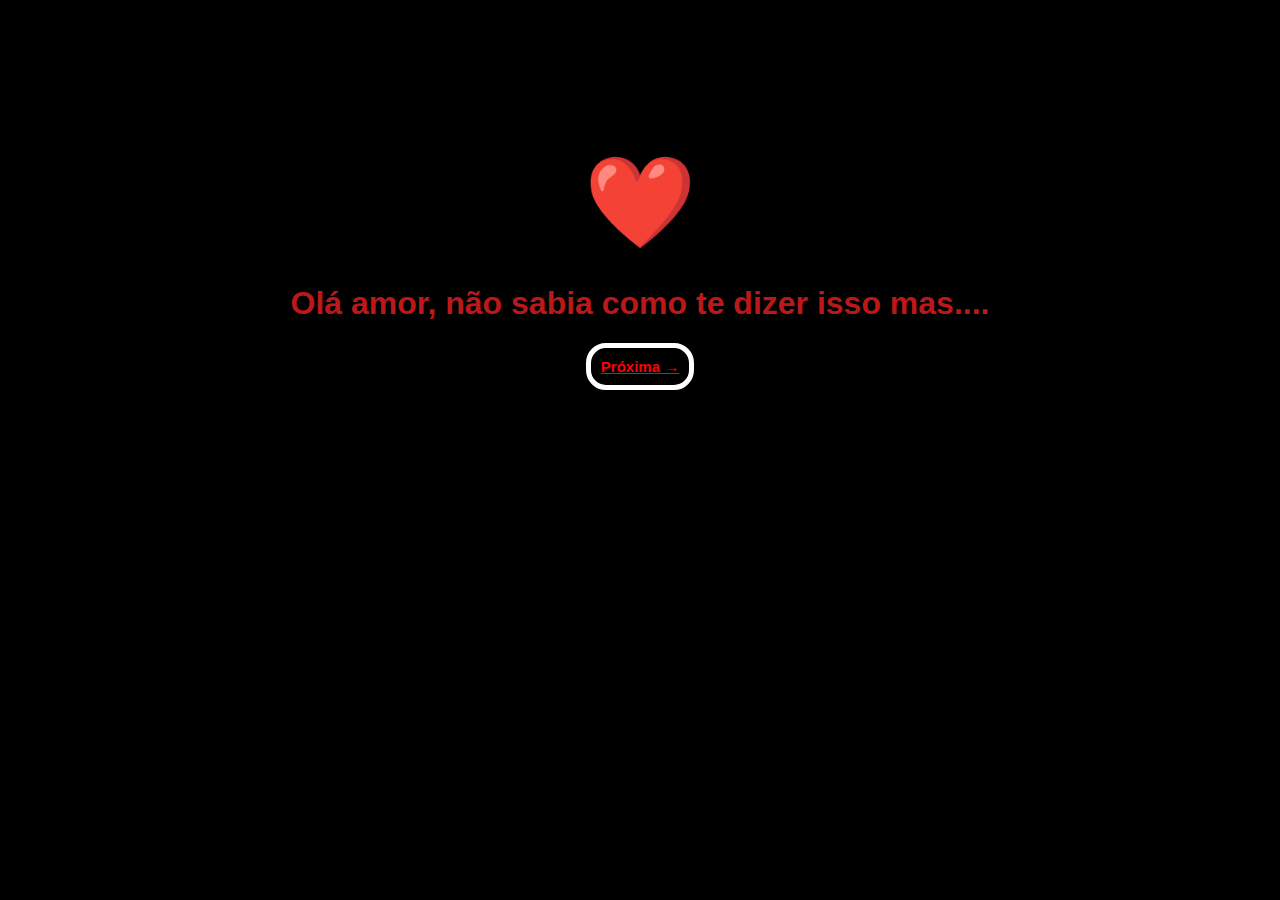
<file: index.html>
<!DOCTYPE html>
<html lang="pt-br">
<head>
    <meta charset="UTF-8">
    <meta name="viewport" content="width=device-width, initial-scale=1.0">
    <title>Love</title>
    <link rel="stylesheet" href="styles.css">
</head>
<body id="page-1">
    <div class="coracao">❤️</div>
    <h1>Olá amor, não sabia como te dizer isso mas....</h1>
    <nav><a href="sorte.html" class="next">Próxima &rarr;</a>
</nav>
</body>
</html>
</file>
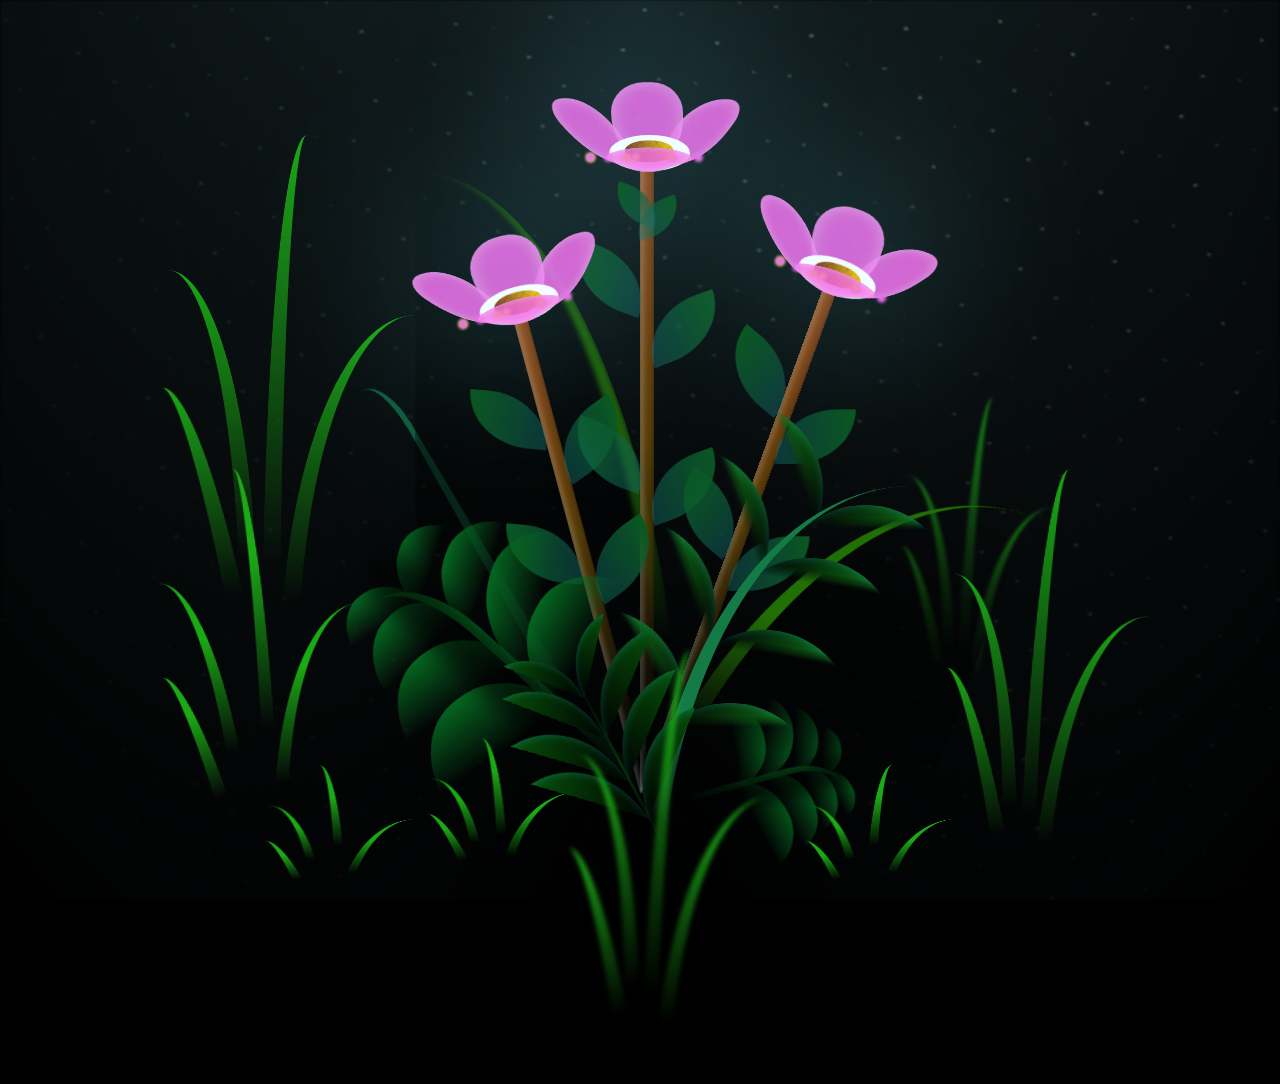
<file: flor.html>
<!DOCTYPE html>
<html lang="pt-br">
<head>
    <meta charset="UTF-8">
    <meta http-equiv="X-UA-Compatible" content="IE=edge">
    <meta name="viewport" content="width=device-width, initial-scale=1.0">
    <link rel="stylesheet" href="styles2.css">
    <link rel="icon" href="img/flowers.png" type="image/x-icon">
    <title>Flowers</title>
</head>
<body class="container">
    <div class="night"></div>
    <div class="flowers">
      <div class="flower flower--1">
        <div class="flower__leafs flower__leafs--1">
          <div class="flower__leaf flower__leaf--1"></div>
          <div class="flower__leaf flower__leaf--2"></div>
          <div class="flower__leaf flower__leaf--3"></div>
          <div class="flower__leaf flower__leaf--4"></div>
          <div class="flower__white-circle"></div>
  
          <div class="flower__light flower__light--1"></div>
          <div class="flower__light flower__light--2"></div>
          <div class="flower__light flower__light--3"></div>
          <div class="flower__light flower__light--4"></div>
          <div class="flower__light flower__light--5"></div>
          <div class="flower__light flower__light--6"></div>
          <div class="flower__light flower__light--7"></div>
          <div class="flower__light flower__light--8"></div>
  
        </div>
        <div class="flower__line">
          <div class="flower__line__leaf flower__line__leaf--1"></div>
          <div class="flower__line__leaf flower__line__leaf--2"></div>
          <div class="flower__line__leaf flower__line__leaf--3"></div>
          <div class="flower__line__leaf flower__line__leaf--4"></div>
          <div class="flower__line__leaf flower__line__leaf--5"></div>
          <div class="flower__line__leaf flower__line__leaf--6"></div>
        </div>
      </div>
  
      <div class="flower flower--2">
        <div class="flower__leafs flower__leafs--2">
          <div class="flower__leaf flower__leaf--1"></div>
          <div class="flower__leaf flower__leaf--2"></div>
          <div class="flower__leaf flower__leaf--3"></div>
          <div class="flower__leaf flower__leaf--4"></div>
          <div class="flower__white-circle"></div>
  
          <div class="flower__light flower__light--1"></div>
          <div class="flower__light flower__light--2"></div>
          <div class="flower__light flower__light--3"></div>
          <div class="flower__light flower__light--4"></div>
          <div class="flower__light flower__light--5"></div>
          <div class="flower__light flower__light--6"></div>
          <div class="flower__light flower__light--7"></div>
          <div class="flower__light flower__light--8"></div>
  
        </div>
        <div class="flower__line">
          <div class="flower__line__leaf flower__line__leaf--1"></div>
          <div class="flower__line__leaf flower__line__leaf--2"></div>
          <div class="flower__line__leaf flower__line__leaf--3"></div>
          <div class="flower__line__leaf flower__line__leaf--4"></div>
        </div>
      </div>
  
      <div class="flower flower--3">
        <div class="flower__leafs flower__leafs--3">
          <div class="flower__leaf flower__leaf--1"></div>
          <div class="flower__leaf flower__leaf--2"></div>
          <div class="flower__leaf flower__leaf--3"></div>
          <div class="flower__leaf flower__leaf--4"></div>
          <div class="flower__white-circle"></div>
  
          <div class="flower__light flower__light--1"></div>
          <div class="flower__light flower__light--2"></div>
          <div class="flower__light flower__light--3"></div>
          <div class="flower__light flower__light--4"></div>
          <div class="flower__light flower__light--5"></div>
          <div class="flower__light flower__light--6"></div>
          <div class="flower__light flower__light--7"></div>
          <div class="flower__light flower__light--8"></div>
  
        </div>
        <div class="flower__line">
          <div class="flower__line__leaf flower__line__leaf--1"></div>
          <div class="flower__line__leaf flower__line__leaf--2"></div>
          <div class="flower__line__leaf flower__line__leaf--3"></div>
          <div class="flower__line__leaf flower__line__leaf--4"></div>
        </div>
      </div>
  
      <div class="grow-ans" style="--d:1.2s">
        <div class="flower__g-long">
          <div class="flower__g-long__top"></div>
          <div class="flower__g-long__bottom"></div>
        </div>
      </div>
  
      <div class="growing-grass">
        <div class="flower__grass flower__grass--1">
          <div class="flower__grass--top"></div>
          <div class="flower__grass--bottom"></div>
          <div class="flower__grass__leaf flower__grass__leaf--1"></div>
          <div class="flower__grass__leaf flower__grass__leaf--2"></div>
          <div class="flower__grass__leaf flower__grass__leaf--3"></div>
          <div class="flower__grass__leaf flower__grass__leaf--4"></div>
          <div class="flower__grass__leaf flower__grass__leaf--5"></div>
          <div class="flower__grass__leaf flower__grass__leaf--6"></div>
          <div class="flower__grass__leaf flower__grass__leaf--7"></div>
          <div class="flower__grass__leaf flower__grass__leaf--8"></div>
          <div class="flower__grass__overlay"></div>
        </div>
      </div>
  
      <div class="growing-grass">
        <div class="flower__grass flower__grass--2">
          <div class="flower__grass--top"></div>
          <div class="flower__grass--bottom"></div>
          <div class="flower__grass__leaf flower__grass__leaf--1"></div>
          <div class="flower__grass__leaf flower__grass__leaf--2"></div>
          <div class="flower__grass__leaf flower__grass__leaf--3"></div>
          <div class="flower__grass__leaf flower__grass__leaf--4"></div>
          <div class="flower__grass__leaf flower__grass__leaf--5"></div>
          <div class="flower__grass__leaf flower__grass__leaf--6"></div>
          <div class="flower__grass__leaf flower__grass__leaf--7"></div>
          <div class="flower__grass__leaf flower__grass__leaf--8"></div>
          <div class="flower__grass__overlay"></div>
        </div>
      </div>
  
      <div class="grow-ans" style="--d:2.4s">
        <div class="flower__g-right flower__g-right--1">
          <div class="leaf"></div>
        </div>
      </div>
  
      <div class="grow-ans" style="--d:2.8s">
        <div class="flower__g-right flower__g-right--2">
          <div class="leaf"></div>
        </div>
      </div>
  
      <div class="grow-ans" style="--d:2.8s">
        <div class="flower__g-front">
          <div class="flower__g-front__leaf-wrapper flower__g-front__leaf-wrapper--1">
            <div class="flower__g-front__leaf"></div>
          </div>
          <div class="flower__g-front__leaf-wrapper flower__g-front__leaf-wrapper--2">
            <div class="flower__g-front__leaf"></div>
          </div>
          <div class="flower__g-front__leaf-wrapper flower__g-front__leaf-wrapper--3">
            <div class="flower__g-front__leaf"></div>
          </div>
          <div class="flower__g-front__leaf-wrapper flower__g-front__leaf-wrapper--4">
            <div class="flower__g-front__leaf"></div>
          </div>
          <div class="flower__g-front__leaf-wrapper flower__g-front__leaf-wrapper--5">
            <div class="flower__g-front__leaf"></div>
          </div>
          <div class="flower__g-front__leaf-wrapper flower__g-front__leaf-wrapper--6">
            <div class="flower__g-front__leaf"></div>
          </div>
          <div class="flower__g-front__leaf-wrapper flower__g-front__leaf-wrapper--7">
            <div class="flower__g-front__leaf"></div>
          </div>
          <div class="flower__g-front__leaf-wrapper flower__g-front__leaf-wrapper--8">
            <div class="flower__g-front__leaf"></div>
          </div>
          <div class="flower__g-front__line"></div>
        </div>
      </div>
  
      <div class="grow-ans" style="--d:3.2s">
        <div class="flower__g-fr">
          <div class="leaf"></div>
          <div class="flower__g-fr__leaf flower__g-fr__leaf--1"></div>
          <div class="flower__g-fr__leaf flower__g-fr__leaf--2"></div>
          <div class="flower__g-fr__leaf flower__g-fr__leaf--3"></div>
          <div class="flower__g-fr__leaf flower__g-fr__leaf--4"></div>
          <div class="flower__g-fr__leaf flower__g-fr__leaf--5"></div>
          <div class="flower__g-fr__leaf flower__g-fr__leaf--6"></div>
          <div class="flower__g-fr__leaf flower__g-fr__leaf--7"></div>
          <div class="flower__g-fr__leaf flower__g-fr__leaf--8"></div>
        </div>
      </div>
  
      <div class="long-g long-g--0">
        <div class="grow-ans" style="--d:3s">
          <div class="leaf leaf--0"></div>
        </div>
        <div class="grow-ans" style="--d:2.2s">
          <div class="leaf leaf--1"></div>
        </div>
        <div class="grow-ans" style="--d:3.4s">
          <div class="leaf leaf--2"></div>
        </div>
        <div class="grow-ans" style="--d:3.6s">
          <div class="leaf leaf--3"></div>
        </div>
      </div>
  
      <div class="long-g long-g--1">
        <div class="grow-ans" style="--d:3.6s">
          <div class="leaf leaf--0"></div>
        </div>
        <div class="grow-ans" style="--d:3.8s">
          <div class="leaf leaf--1"></div>
        </div>
        <div class="grow-ans" style="--d:4s">
          <div class="leaf leaf--2"></div>
        </div>
        <div class="grow-ans" style="--d:4.2s">
          <div class="leaf leaf--3"></div>
        </div>
      </div>
  
      <div class="long-g long-g--2">
        <div class="grow-ans" style="--d:4s">
          <div class="leaf leaf--0"></div>
        </div>
        <div class="grow-ans" style="--d:4.2s">
          <div class="leaf leaf--1"></div>
        </div>
        <div class="grow-ans" style="--d:4.4s">
          <div class="leaf leaf--2"></div>
        </div>
        <div class="grow-ans" style="--d:4.6s">
          <div class="leaf leaf--3"></div>
        </div>
      </div>
  
      <div class="long-g long-g--3">
        <div class="grow-ans" style="--d:4s">
          <div class="leaf leaf--0"></div>
        </div>
        <div class="grow-ans" style="--d:4.2s">
          <div class="leaf leaf--1"></div>
        </div>
        <div class="grow-ans" style="--d:3s">
          <div class="leaf leaf--2"></div>
        </div>
        <div class="grow-ans" style="--d:3.6s">
          <div class="leaf leaf--3"></div>
        </div>
      </div>
  
      <div class="long-g long-g--4">
        <div class="grow-ans" style="--d:4s">
          <div class="leaf leaf--0"></div>
        </div>
        <div class="grow-ans" style="--d:4.2s">
          <div class="leaf leaf--1"></div>
        </div>
        <div class="grow-ans" style="--d:3s">
          <div class="leaf leaf--2"></div>
        </div>
        <div class="grow-ans" style="--d:3.6s">
          <div class="leaf leaf--3"></div>
        </div>
      </div>
  
      <div class="long-g long-g--5">
        <div class="grow-ans" style="--d:4s">
          <div class="leaf leaf--0"></div>
        </div>
        <div class="grow-ans" style="--d:4.2s">
          <div class="leaf leaf--1"></div>
        </div>
        <div class="grow-ans" style="--d:3s">
          <div class="leaf leaf--2"></div>
        </div>
        <div class="grow-ans" style="--d:3.6s">
          <div class="leaf leaf--3"></div>
        </div>
      </div>
  
      <div class="long-g long-g--6">
        <div class="grow-ans" style="--d:4.2s">
          <div class="leaf leaf--0"></div>
        </div>
        <div class="grow-ans" style="--d:4.4s">
          <div class="leaf leaf--1"></div>
        </div>
        <div class="grow-ans" style="--d:4.6s">
          <div class="leaf leaf--2"></div>
        </div>
        <div class="grow-ans" style="--d:4.8s">
          <div class="leaf leaf--3"></div>
        </div>
      </div>
  
      <div class="long-g long-g--7">
        <div class="grow-ans" style="--d:3s">
          <div class="leaf leaf--0"></div>
        </div>
        <div class="grow-ans" style="--d:3.2s">
          <div class="leaf leaf--1"></div>
        </div>
        <div class="grow-ans" style="--d:3.5s">
          <div class="leaf leaf--2"></div>
        </div>
        <div class="grow-ans" style="--d:3.6s">
          <div class="leaf leaf--3"></div>
        </div>
      </div>
    </div>
    
    <script src="script2.js"></script>
  </body>
</html>
</file>
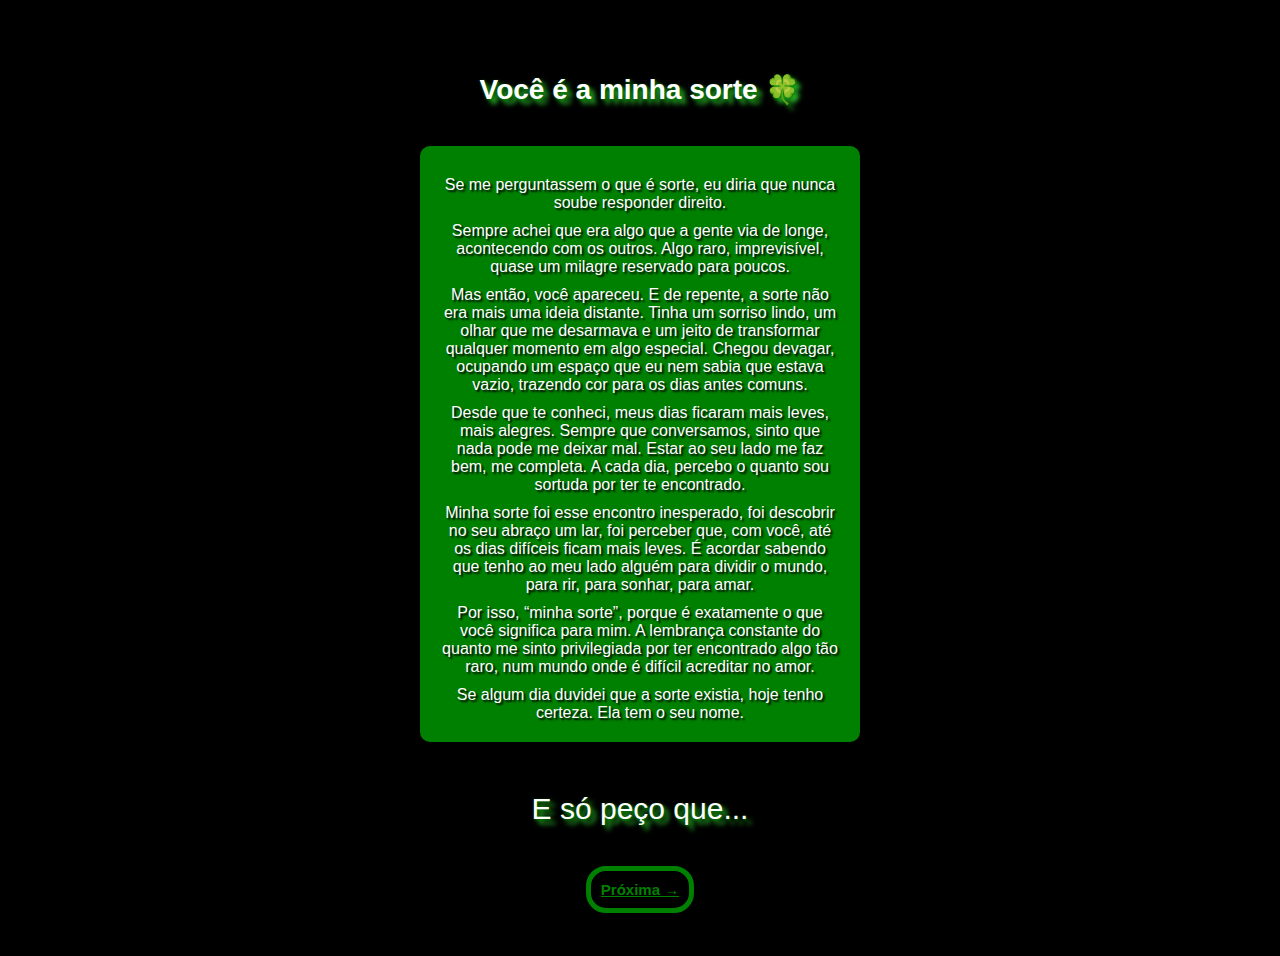
<file: sorte.html>
<!DOCTYPE html>
<html lang="pt-br">
<head>
    <meta charset="UTF-8">
    <meta name="viewport" content="width=device-width, initial-scale=1.0">
    <title>Lucky</title>
    <link rel="stylesheet" href="styles.css">
</head>
<body id="page-2">
    <h1>Você é a minha sorte 🍀</h1>
    <div class="scrollable-box1">
    <p1>Se me perguntassem o que é sorte, eu diria que nunca soube responder direito.</p1> <p1>Sempre achei que era algo que a gente via de longe, acontecendo com os outros. Algo raro, imprevisível, quase um milagre reservado para poucos.</p1> <p1>Mas então, você apareceu.

    E de repente, a sorte não era mais uma ideia distante. Tinha um sorriso lindo, um olhar que me desarmava e um jeito de transformar qualquer momento em algo especial. Chegou devagar, ocupando um espaço que eu nem sabia que estava vazio, trazendo cor para os dias antes comuns.</p1>
    
    <p1>Desde que te conheci, meus dias ficaram mais leves, mais alegres. Sempre que conversamos, sinto que nada pode me deixar mal. Estar ao seu lado me faz bem, me completa. A cada dia, percebo o quanto sou sortuda por ter te encontrado.</p1>
    
    <p1>Minha sorte foi esse encontro inesperado, foi descobrir no seu abraço um lar, foi perceber que, com você, até os dias difíceis ficam mais leves. É acordar sabendo que tenho ao meu lado alguém para dividir o mundo, para rir, para sonhar, para amar.</p1>
    
    <p1>Por isso, “minha sorte”, porque é exatamente o que você significa para mim. A lembrança constante do quanto me sinto privilegiada por ter encontrado algo tão raro, num mundo onde é difícil acreditar no amor.</p1>
    
    <p1>Se algum dia duvidei que a sorte existia, hoje tenho certeza. Ela tem o seu nome.</p1>
</div>
<p>E só peço que...</p>
    <nav2><a href="poema.html" class="next">Próxima &rarr;</a>
</nav2>
</body>
</html>
</file>
<file: styles.css>
#page-1 {
    align-items: center;
    margin: 0;
    background-color: black;
    color: #bb1919;
    font-family: Arial, sans-serif;
}

#page-1 h1 {
    display: flex;
    justify-content: center;
    align-items: center;
    text-align: center;
    justify-content: center;
    align-items: center;
    margin-top: 30px;
}


.coracao {
    display:flex;
    justify-content: center;
    align-items: center;
    font-size: 90px;
    margin-top: 150px;
    animation: puloPulsar 1s ease-in-out infinite;

}
@keyframes puloPulsar {
    0% {
        transform: scale(1);
    }
    50% {
        transform: scale(0.9);
    }
    100% {
        transform: scale(1);
    }
}



nav {
    display: flex;
    justify-content: center;
    align-items: center;
    margin-top: 10px;
}

nav a {
    color: red;
    font-weight: bold;
    padding: 10px;
    border: 5px solid white;
    border-radius: 20px;
    font-size: 15px;
}
nav a:hover {
    background-color: red;
    color: white;
}

#page-2 {
  display: flex;
  flex-direction: column;
  align-items: center;
  justify-content: center;
  min-height: 100vh;
  padding: 20px;
    background-color: black;
    color: rgb(255, 255, 255);
    font-family: Arial, sans-serif;
}

#page-2 h1 {
    display: flex;
    justify-content: center;
    align-items: center;
    text-align: center;
    justify-content: center;
    align-items: center;
    margin: 40px;
    font-size: 28px;
    color: white;
    text-shadow: 1px 1px 3px green, 5px 5px 5px rgb(43, 182, 43);
}
.scrollable-box1 {
  background: green;
  max-width: 400px; 
  border-radius: 10px;
  box-shadow: 5px 5px 15px rgba(0, 0, 0, 0);
  padding: 20px;
  text-align: center;
}
::-webkit-scrollbar {
  background: black;
  width: 5px;
}
::-webkit-scrollbar-thumb {
  background: black;
  border-radius: 10px;
}

#page-2 p {
    display: flex;
    justify-content: center;
    align-items: center;
    text-align: center;
    font-size: 30px;
    justify-content: center;
    align-items: center;
    margin-top: 50px;
    color: white;
    text-shadow: 1px 1px 3px green, 5px 5px 5px rgb(43, 182, 43)
    
}
#page-2 p1 {
    display: flex;
    justify-content: center;
    align-items: center;
    text-align: center;
    justify-content: center;
    align-items: center;
    margin-top: 10px;
    color: white;
    text-shadow: 2px 2px 2px black;
}

nav2 {
    display: flex;
    justify-content: center;
    align-items: center;
    margin: 10px;
}

nav2 a {
    color: green;
    font-weight: bold;
    padding: 10px;
    border: 5px solid green;
    border-radius: 20px;
    font-size: 15px;
}
nav2 a:hover {
    background-color: green;
    color: white;
}

#page-3 {
  display: flex;
  flex-direction: column;
  align-items: center;
  justify-content: center;
  min-height: 100vh;
  padding: 20px;
  background-image: url('/imagens/bck.jpg');
  background-size:300%;
  background-position: center;
  background-repeat: no-repeat;
  background-color: #dbd6ccab;
}

/* Caixa para o poema */
.scrollable-box2 {
  background: transparent;
  max-width: 400px; 
  border-radius: 10px;
  box-shadow: 5px 5px 15px rgba(0, 0, 0, 0);
  padding: 20px;
  text-align: center;
}

/* Títulos */
#page-3 h1 {
  color: black;
  font-family: 'Dancing Script', cursive;
  font-size: 25px;
  margin-bottom: 10px;
}

#page-3 p1 {
  text-align: center;
  font-size: 15px;
  color: #0c0b0b;
}

/* Texto */
#page-3 p {
  font-family: 'Dancing Script', cursive;
  text-align: left;
  font-size: 20px;
  color: #3e2723;
  line-height: 1.6;
}

/* Botão estilizado */
.nav3 {
  display: flex;
  justify-content: center;
}

.nav3 a {
  background-color: #8b5e3b;
  color: rgb(230, 179, 122);
  font-weight: bold;
  padding: 10px 20px;
  border-radius: 20px;
  font-size: 15px;
  text-decoration: none;
}

.nav3 a:hover {
  background-color: #1a1817;
}

/* Responsividade */
@media (max-width: 600px) {
  .scrollable-box2 {
      width: 90%;
      padding: 30px;
  }

  #page-3 p {
      font-size: 18px;
  }
}



#page-4 {
  background-color: black;
  color: white;
  font-family: Arial, sans-serif;
  display: flex;
  justify-content: center;
  align-items: center;
  height: 100vh;
  flex-direction: column;
  text-align: center;
  padding: 20px;
}

#page-4::-webkit-scrollbar-thumb {
  background: black;
}

#page-4 p {
  display: flex;
  text-align: center;
}

#page-4 h1 {
  display: flex;
  text-align: center;
  justify-content: center;
  align-items: center;
  margin-top: 50px;
}

#message-container {
    display: block;
    background-color: black;
    padding: 20px;
    border-radius: 15px;
    text-align: center;
    max-width: 90%;
    min-height: 80vh; /* Garante que o contêiner tenha altura suficiente */
   /* Permite rolagem caso o conteúdo seja maior que o espaço disponível */
  }
  
  #couple-photo {
    display: block; /* Alterado para block para um comportamento mais previsível */
    justify-content: center;
    align-items: center;
    width: 20%;
    max-height: 30vh; /* Ajuste para dispositivos móveis */
    margin-top: 5px; /* Ajuste para dispositivos móveis */
    border-radius: 20px;
    margin: 0 auto; /* Centralizando horizontalmente */
    }
  
  @media (max-width: 768px) {
    #couple-photo {
    width: 50%;
      max-height: 30vh; /* Ajuste para dispositivos móveis */
      margin-top: 5px; /* Ajuste para dispositivos móveis */
    }
  }
  
  #time-together {
    color: rgb(241, 103, 241);
    font-size: 22px;
    font-weight: bold;
    font-family: Arial, sans-serif;
  }
  
  
  #message-text {
    color: rgb(241, 103, 241);
    font-size: 18px;
    font-family: Arial, sans-serif;
  }
  
  .custom-player {
    margin: 0 auto;
    margin-left: auto;
    margin-right: auto;
    display: flex;
    margin-bottom: 20px;
    justify-content: center;
    align-items: center;
    background: rgb(116,41,11);
    padding: 15px;
    border-radius: 10px;
    box-shadow: 0 4px 6px rgba(0, 0, 0, 0.1);
    width: 300px;
    position: relative;
  }
  
.music-cover {
    width: 70px;
    height: 70px;
    border-radius: 10px;
    object-fit: cover;
    margin-right: 10px;
    transition: transform 0.3s ease-in-out;
}

.music-cover:hover,
.music-cover:active {
    transform: scale(1.1);
}
  .music-info {
    display: flex;
    flex-direction: column;
    justify-content: center;
    flex: 1;
  }
  
  .music-info h3 {
    color: white;
    font-size: 14px;
    margin: 0;
    font-weight: bold;
    text-align: left;
  }
  
  .music-info p {
    font-size: 12px;
    margin: 2px 0 0;
    color: white;
    white-space: nowrap ;
  }
  
  .controls {
    display: flex;
    align-items: center;
    margin-top: 5px;
  }
  
#play-pause {
    display: flex;
    align-items: center;
    justify-content: center;
    padding: 8px;
    background: white;
    border: none;
    border-radius: 100%;
    font-size: 16px;
    cursor: pointer;
    color: rgb(116,41,11);
    margin-right: 15px;
    transition: transform 0.3s ease-in-out;
}

#play-pause:hover,
#play-pause:active {
    transform: scale(1.1);
}
  
  .progress-container {
    display: flex;
    align-items: center;
    width: 100%;
    margin-top: 5px;
  }
  
  #progress-bar {
    margin-left: -50px;
    width: 110%;
    appearance: none;
    height: 4px;
    background: white;
    border-radius: 5px;
    outline: none;
    cursor: pointer;
    margin-top: -20px;
  }
  
  #progress-bar::-webkit-slider-thumb {
    appearance: none;
    width: 8px;
    height: 8px;
    background: #826eda;
    border-radius: 50%;
    cursor: pointer;
    
  }
  
  .spotify-link {
    position: absolute;
    top: 5px;
    right: 10px;
    font-size: 18px;
    color: white;
    text-decoration: none;
  }

 .btt{
  position: absolute;
  top: 10px;
  left: 10px;
  z-index: 1000;
  padding: 10px;
  border-radius: 20px;
  transition: transform 0.3s ease-in-out;
}

.btt:hover,
.btt:active {
  transform: scale(1.1);
 }
 .btts{
  position: absolute;
  font-weight: bold;
  top: 10px;
  right: 10px;
  padding: 10px;
  border-radius: 50%;
  transition: transform 0.3s ease-in-out;
}

.btts:hover,
.btts:active {
  transform: scale(1.1);
  z-index: 1000;
  padding: 10px;
  border-radius: 50%;
  }
 
  .separator {
    width: 100%; /* Define a largura da linha separadora */
    height: 5px;
    background-color: rgb(230, 42, 145); /* Cor da linha */
    opacity: 0.5; /* Torna a linha mais sutil */
    margin: 15px 0; /* Espaçamento acima e abaixo */
}
</file>
<file: styles2.css>
*,
*::after,
*::before {
  padding: 0;
  margin: 0;
  box-sizing: border-box;
}

:root {
  --dark-color: #000;
}

body {
  display: flex;
  align-items: flex-end;
  justify-content: center;
  min-height: 100vh;
  background-color: var(--dark-color);
  overflow: hidden;
  perspective: 100%;
  overflow-x: hidden; /* Impede rolagem horizontal */
  overflow-y: hidden; /* Impede rolagem horizontal */
}

.night {
  position: fixed;
  left: 50%;
  top: 0;
  transform: translateX(-50%);
  width: 100%;
  height: 100%;
  filter: blur(0.1vmin);
  background-image: radial-gradient(ellipse at top, transparent 0%, var(--dark-color)), radial-gradient(ellipse at bottom, var(--dark-color), rgba(145, 233, 255, 0.2)), repeating-linear-gradient(220deg, rgb(0, 0, 0) 0px, rgb(0, 0, 0) 19px, transparent 19px, transparent 22px), repeating-linear-gradient(189deg, rgb(0, 0, 0) 0px, rgb(0, 0, 0) 19px, transparent 19px, transparent 22px), repeating-linear-gradient(148deg, rgb(0, 0, 0) 0px, rgb(0, 0, 0) 19px, transparent 19px, transparent 22px), linear-gradient(90deg, rgb(7, 107, 42), rgb(240, 240, 240));
}

.flowers {
  position: relative;
  transform: scale(1);
}

.flower {
  position: absolute;
  bottom: 12vmin;
  transform-origin: bottom center;
  z-index: 10;
  --fl-speed: 0.3s;
}
.flower--1 {
  -webkit-animation: moving-flower-1 4s linear infinite;
          animation: moving-flower-1 4s linear infinite;
}
.flower--1 .flower__line {
  height: 70vmin;
  -webkit-animation-delay: 0.3s;
          animation-delay: 0.3s;
}
.flower--1 .flower__line__leaf--1 {
  -webkit-animation: blooming-leaf-right var(--fl-speed) 1.6s backwards;
          animation: blooming-leaf-right var(--fl-speed) 1.6s backwards;
}
.flower--1 .flower__line__leaf--2 {
  -webkit-animation: blooming-leaf-right var(--fl-speed) 1.4s backwards;
          animation: blooming-leaf-right var(--fl-speed) 1.4s backwards;
}
.flower--1 .flower__line__leaf--3 {
  -webkit-animation: blooming-leaf-left var(--fl-speed) 1.2s backwards;
          animation: blooming-leaf-left var(--fl-speed) 1.2s backwards;
}
.flower--1 .flower__line__leaf--4 {
  -webkit-animation: blooming-leaf-left var(--fl-speed) 1s backwards;
          animation: blooming-leaf-left var(--fl-speed) 1s backwards;
}
.flower--1 .flower__line__leaf--5 {
  -webkit-animation: blooming-leaf-right var(--fl-speed) 1.8s backwards;
          animation: blooming-leaf-right var(--fl-speed) 1.8s backwards;
}
.flower--1 .flower__line__leaf--6 {
  -webkit-animation: blooming-leaf-left var(--fl-speed) 2s backwards;
          animation: blooming-leaf-left var(--fl-speed) 2s backwards;
}
.flower--2 {
  left: 50%;
  transform: rotate(20deg);
  -webkit-animation: moving-flower-2 4s linear infinite;
          animation: moving-flower-2 4s linear infinite;
}
.flower--2 .flower__line {
  height: 60vmin;
  -webkit-animation-delay: 0.6s;
          animation-delay: 0.6s;
}
.flower--2 .flower__line__leaf--1 {
  -webkit-animation: blooming-leaf-right var(--fl-speed) 1.9s backwards;
          animation: blooming-leaf-right var(--fl-speed) 1.9s backwards;
}
.flower--2 .flower__line__leaf--2 {
  -webkit-animation: blooming-leaf-right var(--fl-speed) 1.7s backwards;
          animation: blooming-leaf-right var(--fl-speed) 1.7s backwards;
}
.flower--2 .flower__line__leaf--3 {
  -webkit-animation: blooming-leaf-left var(--fl-speed) 1.5s backwards;
          animation: blooming-leaf-left var(--fl-speed) 1.5s backwards;
}
.flower--2 .flower__line__leaf--4 {
  -webkit-animation: blooming-leaf-left var(--fl-speed) 1.3s backwards;
          animation: blooming-leaf-left var(--fl-speed) 1.3s backwards;
}
.flower--3 {
  left: 50%;
  transform: rotate(-15deg);
  -webkit-animation: moving-flower-3 4s linear infinite;
          animation: moving-flower-3 4s linear infinite;
}
.flower--3 .flower__line {
  -webkit-animation-delay: 0.9s;
          animation-delay: 0.9s;
}
.flower--3 .flower__line__leaf--1 {
  -webkit-animation: blooming-leaf-right var(--fl-speed) 2.5s backwards;
          animation: blooming-leaf-right var(--fl-speed) 2.5s backwards;
}
.flower--3 .flower__line__leaf--2 {
  -webkit-animation: blooming-leaf-right var(--fl-speed) 2.3s backwards;
          animation: blooming-leaf-right var(--fl-speed) 2.3s backwards;
}
.flower--3 .flower__line__leaf--3 {
  -webkit-animation: blooming-leaf-left var(--fl-speed) 2.1s backwards;
          animation: blooming-leaf-left var(--fl-speed) 2.1s backwards;
}
.flower--3 .flower__line__leaf--4 {
  -webkit-animation: blooming-leaf-left var(--fl-speed) 1.9s backwards;
          animation: blooming-leaf-left var(--fl-speed) 1.9s backwards;
}
.flower__leafs {
  position: relative;
  -webkit-animation: blooming-flower 2s backwards;
          animation: blooming-flower 2s backwards;
}
.flower__leafs--1 {
  -webkit-animation-delay: 1.1s;
          animation-delay: 1.1s;
}
.flower__leafs--2 {
  -webkit-animation-delay: 1.4s;
          animation-delay: 1.4s;
}
.flower__leafs--3 {
  -webkit-animation-delay: 1.7s;
          animation-delay: 1.7s;
}
.flower__leafs::after {
  content: "";
  position: absolute;
  left: 0;
  top: 0;
  transform: translate(-50%, -100%);
  width: 8vmin;
  height: 8vmin;
  background-color: #6bf0ff;
  filter: blur(10vmin);
}
.flower__leaf {
  position: absolute;
  bottom: 0;
  left: 50%;
  width: 8vmin;
  height: 11vmin;
  border-radius: 51% 49% 47% 53%/44% 45% 55% 69%;
  background-color: #f164e6;
  background-image: linear-gradient(to top,  #f164e6,  #f164e6);
  transform-origin: bottom center;
  opacity: 0.9;
  box-shadow: inset 0 0 2vmin rgba(255, 255, 255, 0.5);
}
.flower__leaf--1 {
  transform: translate(-10%, 1%) rotateY(40deg) rotateX(-50deg);
}
.flower__leaf--2 {
  transform: translate(-50%, -4%) rotateX(40deg);
}
.flower__leaf--3 {
  transform: translate(-90%, 0%) rotateY(45deg) rotateX(50deg);
}
.flower__leaf--4 {
  width: 8vmin;
  height: 8vmin;
  transform-origin: bottom left;
  border-radius: 4vmin 10vmin 4vmin 4vmin;
  transform: translate(0%, 18%) rotateX(70deg) rotate(-43deg);
  background-image: linear-gradient(to top,  #f164e6,  #f164e6);
  z-index: 1;
  opacity: 0.8;
}
.flower__white-circle {
  position: absolute;
  left: -3.5vmin;
  top: -3vmin;
  width: 9vmin;
  height: 4vmin;
  border-radius: 50%;
  background-color: #fff;
}
.flower__white-circle::after {
  content: "";
  position: absolute;
  left: 50%;
  top: 45%;
  transform: translate(-50%, -50%);
  width: 60%;
  height: 60%;
  border-radius: inherit;
  background-image: repeating-linear-gradient(135deg, rgba(0, 0, 0, 0.03) 0px, rgba(0, 0, 0, 0.03) 1px, transparent 1px, transparent 12px), repeating-linear-gradient(45deg, rgba(0, 0, 0, 0.03) 0px, rgba(0, 0, 0, 0.03) 1px, transparent 1px, transparent 12px), repeating-linear-gradient(67.5deg, rgba(0, 0, 0, 0.03) 0px, rgba(0, 0, 0, 0.03) 1px, transparent 1px, transparent 12px), repeating-linear-gradient(135deg, rgba(0, 0, 0, 0.03) 0px, rgba(0, 0, 0, 0.03) 1px, transparent 1px, transparent 12px), repeating-linear-gradient(45deg, rgba(0, 0, 0, 0.03) 0px, rgba(0, 0, 0, 0.03) 1px, transparent 1px, transparent 12px), repeating-linear-gradient(112.5deg, rgba(0, 0, 0, 0.03) 0px, rgba(0, 0, 0, 0.03) 1px, transparent 1px, transparent 12px), repeating-linear-gradient(112.5deg, rgba(0, 0, 0, 0.03) 0px, rgba(0, 0, 0, 0.03) 1px, transparent 1px, transparent 12px), repeating-linear-gradient(45deg, rgba(0, 0, 0, 0.03) 0px, rgba(0, 0, 0, 0.03) 1px, transparent 1px, transparent 12px), repeating-linear-gradient(22.5deg, rgba(0, 0, 0, 0.03) 0px, rgba(0, 0, 0, 0.03) 1px, transparent 1px, transparent 12px), repeating-linear-gradient(45deg, rgba(0, 0, 0, 0.03) 0px, rgba(0, 0, 0, 0.03) 1px, transparent 1px, transparent 12px), repeating-linear-gradient(22.5deg, rgba(0, 0, 0, 0.03) 0px, rgba(0, 0, 0, 0.03) 1px, transparent 1px, transparent 12px), repeating-linear-gradient(135deg, rgba(0, 0, 0, 0.03) 0px, rgba(0, 0, 0, 0.03) 1px, transparent 1px, transparent 12px), repeating-linear-gradient(157.5deg, rgba(0, 0, 0, 0.03) 0px, rgba(0, 0, 0, 0.03) 1px, transparent 1px, transparent 12px), repeating-linear-gradient(67.5deg, rgba(0, 0, 0, 0.03) 0px, rgba(0, 0, 0, 0.03) 1px, transparent 1px, transparent 12px), repeating-linear-gradient(67.5deg, rgba(0, 0, 0, 0.03) 0px, rgba(0, 0, 0, 0.03) 1px, transparent 1px, transparent 12px), linear-gradient(90deg, rgb(127, 47, 21), rgb(255, 206, 0));
}
.flower__line {
  height: 55vmin;
  width: 1.5vmin;
  background-image: linear-gradient(to left, rgba(0, 0, 0, 0.2), transparent, rgba(255, 255, 255, 0.2)), linear-gradient(to top, transparent 10%, #583e08, #944415);
  box-shadow: inset 0 0 2px rgba(0, 0, 0, 0.5);
  -webkit-animation: grow-flower-tree 4s backwards;
          animation: grow-flower-tree 4s backwards;
}
.flower__line__leaf {
  --w: 7vmin;
  --h: calc(var(--w) + 2vmin);
  position: absolute;
  top: 20%;
  left: 90%;
  width: var(--w);
  height: var(--h);
  border-top-right-radius: var(--h);
  border-bottom-left-radius: var(--h);
  background-image: linear-gradient(to top, rgba(20, 117, 122, 0.4), #095721);
}
.flower__line__leaf--1 {
  transform: rotate(70deg) rotateY(30deg);
}
.flower__line__leaf--2 {
  top: 45%;
  transform: rotate(70deg) rotateY(30deg);
}
.flower__line__leaf--3, .flower__line__leaf--4, .flower__line__leaf--6 {
  border-top-right-radius: 0;
  border-bottom-left-radius: 0;
  border-top-left-radius: var(--h);
  border-bottom-right-radius: var(--h);
  left: -460%;
  top: 12%;
  transform: rotate(-70deg) rotateY(30deg);
}
.flower__line__leaf--4 {
  top: 40%;
}
.flower__line__leaf--5 {
  top: 0;
  transform-origin: left;
  transform: rotate(70deg) rotateY(30deg) scale(0.6);
}
.flower__line__leaf--6 {
  top: -2%;
  left: -450%;
  transform-origin: right;
  transform: rotate(-70deg) rotateY(30deg) scale(0.6);
}
.flower__light {
  position: absolute;
  bottom: 0vmin;
  width: 1vmin;
  height: 1vmin;
  background-color: rgb(255, 251, 0);
  border-radius: 50%;
  filter: blur(0.2vmin);
  -webkit-animation: light-ans 4s linear infinite backwards;
          animation: light-ans 4s linear infinite backwards;
}
.flower__light:nth-child(odd) {
  background-color:  #f164e6;
}
.flower__light--1 {
  left: -2vmin;
  -webkit-animation-delay: 1s;
          animation-delay: 1s;
}
.flower__light--2 {
  left: 3vmin;
  -webkit-animation-delay: 0.5s;
          animation-delay: 0.5s;
}
.flower__light--3 {
  left: -6vmin;
  -webkit-animation-delay: 0.3s;
          animation-delay: 0.3s;
}
.flower__light--4 {
  left: 6vmin;
  -webkit-animation-delay: 0.9s;
          animation-delay: 0.9s;
}
.flower__light--5 {
  left: -1vmin;
  -webkit-animation-delay: 1.5s;
          animation-delay: 1.5s;
}
.flower__light--6 {
  left: -4vmin;
  -webkit-animation-delay: 3s;
          animation-delay: 3s;
}
.flower__light--7 {
  left: 3vmin;
  -webkit-animation-delay: 2s;
          animation-delay: 2s;
}
.flower__light--8 {
  left: -6vmin;
  -webkit-animation-delay: 3.5s;
          animation-delay: 3.5s;
}
.flower__grass {
  --c: #04661f;
  --line-w: 1.5vmin;
  position: absolute;
  bottom: 12vmin;
  left: -5vmin;
  display: flex;
  flex-direction: column;
  align-items: flex-end;
  z-index: 20;
  transform-origin: bottom center;
  transform: rotate(-48deg) rotateY(40deg);
}
.flower__grass--1 {
  -webkit-animation: moving-grass 2s linear infinite;
          animation: moving-grass 2s linear infinite;
}
.flower__grass--2 {
  left: 2vmin;
  bottom: 10vmin;
  transform: scale(0.5) rotate(75deg) rotateX(10deg) rotateY(-200deg);
  opacity: 0.8;
  z-index: 0;
  -webkit-animation: moving-grass--2 1.5s linear infinite;
          animation: moving-grass--2 1.5s linear infinite;
}
.flower__grass--top {
  width: 7vmin;
  height: 10vmin;
  border-top-right-radius: 100%;
  border-right: var(--line-w) solid var(--c);
  transform-origin: bottom center;
  transform: rotate(-2deg);
}
.flower__grass--bottom {
  margin-top: -2px;
  width: var(--line-w);
  height: 25vmin;
  background-image: linear-gradient(to top, transparent, var(--c));
}
.flower__grass__leaf {
  --size: 10vmin;
  position: absolute;
  width: calc(var(--size) * 2.1);
  height: var(--size);
  border-top-left-radius: var(--size);
  border-top-right-radius: var(--size);
  background-image: linear-gradient(to top, transparent, transparent 30%, var(--c));
  z-index: 100;
}
.flower__grass__leaf--1 {
  top: -6%;
  left: 30%;
  --size: 6vmin;
  transform: rotate(-20deg);
  -webkit-animation: growing-grass-ans--1 2s 2.6s backwards;
          animation: growing-grass-ans--1 2s 2.6s backwards;
}
@-webkit-keyframes growing-grass-ans--1 {
  0% {
    transform-origin: bottom left;
    transform: rotate(-20deg) scale(0);
  }
}
@keyframes growing-grass-ans--1 {
  0% {
    transform-origin: bottom left;
    transform: rotate(-20deg) scale(0);
  }
}
.flower__grass__leaf--2 {
  top: -5%;
  left: -110%;
  --size: 6vmin;
  transform: rotate(10deg);
  -webkit-animation: growing-grass-ans--2 2s 2.4s linear backwards;
          animation: growing-grass-ans--2 2s 2.4s linear backwards;
}
@-webkit-keyframes growing-grass-ans--2 {
  0% {
    transform-origin: bottom right;
    transform: rotate(10deg) scale(0);
  }
}
@keyframes growing-grass-ans--2 {
  0% {
    transform-origin: bottom right;
    transform: rotate(10deg) scale(0);
  }
}
.flower__grass__leaf--3 {
  top: 5%;
  left: 60%;
  --size: 8vmin;
  transform: rotate(-18deg) rotateX(-20deg);
  -webkit-animation: growing-grass-ans--3 2s 2.2s linear backwards;
          animation: growing-grass-ans--3 2s 2.2s linear backwards;
}
@-webkit-keyframes growing-grass-ans--3 {
  0% {
    transform-origin: bottom left;
    transform: rotate(-18deg) rotateX(-20deg) scale(0);
  }
}
@keyframes growing-grass-ans--3 {
  0% {
    transform-origin: bottom left;
    transform: rotate(-18deg) rotateX(-20deg) scale(0);
  }
}
.flower__grass__leaf--4 {
  top: 6%;
  left: -135%;
  --size: 8vmin;
  transform: rotate(2deg);
  -webkit-animation: growing-grass-ans--4 2s 2s linear backwards;
          animation: growing-grass-ans--4 2s 2s linear backwards;
}
@-webkit-keyframes growing-grass-ans--4 {
  0% {
    transform-origin: bottom right;
    transform: rotate(2deg) scale(0);
  }
}
@keyframes growing-grass-ans--4 {
  0% {
    transform-origin: bottom right;
    transform: rotate(2deg) scale(0);
  }
}
.flower__grass__leaf--5 {
  top: 20%;
  left: 60%;
  --size: 10vmin;
  transform: rotate(-24deg) rotateX(-20deg);
  -webkit-animation: growing-grass-ans--5 2s 1.8s linear backwards;
          animation: growing-grass-ans--5 2s 1.8s linear backwards;
}
@-webkit-keyframes growing-grass-ans--5 {
  0% {
    transform-origin: bottom left;
    transform: rotate(-24deg) rotateX(-20deg) scale(0);
  }
}
@keyframes growing-grass-ans--5 {
  0% {
    transform-origin: bottom left;
    transform: rotate(-24deg) rotateX(-20deg) scale(0);
  }
}
.flower__grass__leaf--6 {
  top: 22%;
  left: -180%;
  --size: 10vmin;
  transform: rotate(10deg);
  -webkit-animation: growing-grass-ans--6 2s 1.6s linear backwards;
          animation: growing-grass-ans--6 2s 1.6s linear backwards;
}
@-webkit-keyframes growing-grass-ans--6 {
  0% {
    transform-origin: bottom right;
    transform: rotate(10deg) scale(0);
  }
}
@keyframes growing-grass-ans--6 {
  0% {
    transform-origin: bottom right;
    transform: rotate(10deg) scale(0);
  }
}
.flower__grass__leaf--7 {
  top: 39%;
  left: 70%;
  --size: 10vmin;
  transform: rotate(-10deg);
  -webkit-animation: growing-grass-ans--7 2s 1.4s linear backwards;
          animation: growing-grass-ans--7 2s 1.4s linear backwards;
}
@-webkit-keyframes growing-grass-ans--7 {
  0% {
    transform-origin: bottom left;
    transform: rotate(-10deg) scale(0);
  }
}
@keyframes growing-grass-ans--7 {
  0% {
    transform-origin: bottom left;
    transform: rotate(-10deg) scale(0);
  }
}
.flower__grass__leaf--8 {
  top: 40%;
  left: -215%;
  --size: 11vmin;
  transform: rotate(10deg);
  -webkit-animation: growing-grass-ans--8 2s 1.2s linear backwards;
          animation: growing-grass-ans--8 2s 1.2s linear backwards;
}
@-webkit-keyframes growing-grass-ans--8 {
  0% {
    transform-origin: bottom right;
    transform: rotate(10deg) scale(0);
  }
}
@keyframes growing-grass-ans--8 {
  0% {
    transform-origin: bottom right;
    transform: rotate(10deg) scale(0);
  }
}
.flower__grass__overlay {
  position: absolute;
  top: -10%;
  right: 0%;
  width: 100%;
  height: 100%;
  background-color: rgba(0, 0, 0, 0.6);
  filter: blur(1.5vmin);
  z-index: 100;
}
.flower__g-long {
  --w: 2vmin;
  --h: 6vmin;
  --c: #0e5b3c;
  position: absolute;
  bottom: 10vmin;
  left: -3vmin;
  transform-origin: bottom center;
  transform: rotate(-30deg) rotateY(-20deg);
  display: flex;
  flex-direction: column;
  align-items: flex-end;
  -webkit-animation: flower-g-long-ans 3s linear infinite;
          animation: flower-g-long-ans 3s linear infinite;
}
@-webkit-keyframes flower-g-long-ans {
  0%, 100% {
    transform: rotate(-30deg) rotateY(-20deg);
  }
  50% {
    transform: rotate(-32deg) rotateY(-20deg);
  }
}
@keyframes flower-g-long-ans {
  0%, 100% {
    transform: rotate(-30deg) rotateY(-20deg);
  }
  50% {
    transform: rotate(-32deg) rotateY(-20deg);
  }
}
.flower__g-long__top {
  top: calc(var(--h) * -1);
  width: calc(var(--w) + 1vmin);
  height: var(--h);
  border-top-right-radius: 100%;
  border-right: 0.7vmin solid var(--c);
  transform: translate(-0.7vmin, 1vmin);
}
.flower__g-long__bottom {
  width: var(--w);
  height: 50vmin;
  transform-origin: bottom center;
  background-image: linear-gradient(to top, transparent 30%, var(--c));
  box-shadow: inset 0 0 2px rgba(0, 0, 0, 0.5);
  -webkit-clip-path: polygon(35% 0, 65% 1%, 100% 100%, 0% 100%);
          clip-path: polygon(35% 0, 65% 1%, 100% 100%, 0% 100%);
}
.flower__g-right {
  position: absolute;
  bottom: 6vmin;
  left: -2vmin;
  transform-origin: bottom left;
  transform: rotate(20deg);
}
.flower__g-right .leaf {
  width: 30vmin;
  height: 50vmin;
  border-top-left-radius: 100%;
  border-left: 2vmin solid #217005;
  background-image: linear-gradient(to bottom, transparent, var(--dark-color) 60%);
  -webkit-mask-image: linear-gradient(to top, transparent 30%, #24803e 60%);
  mask-image: linear-gradient(to top, transparent 30%, #24803e 60%);
}
.flower__g-right--1 {
  -webkit-animation: flower-g-right-ans 2.5s linear infinite;
          animation: flower-g-right-ans 2.5s linear infinite;
}
.flower__g-right--2 {
  left: 5vmin;
  transform: rotateY(-180deg);
  -webkit-animation: flower-g-right-ans--2 3s linear infinite;
          animation: flower-g-right-ans--2 3s linear infinite;
}
.flower__g-right--2 .leaf {
  height: 75vmin;
  filter: blur(0.3vmin);
  opacity: 0.8;
}
@-webkit-keyframes flower-g-right-ans {
  0%, 100% {
    transform: rotate(20deg);
  }
  50% {
    transform: rotate(24deg) rotateX(-20deg);
  }
}
@keyframes flower-g-right-ans {
  0%, 100% {
    transform: rotate(20deg);
  }
  50% {
    transform: rotate(24deg) rotateX(-20deg);
  }
}
@-webkit-keyframes flower-g-right-ans--2 {
  0%, 100% {
    transform: rotateY(-180deg) rotate(0deg) rotateX(-20deg);
  }
  50% {
    transform: rotateY(-180deg) rotate(6deg) rotateX(-20deg);
  }
}
@keyframes flower-g-right-ans--2 {
  0%, 100% {
    transform: rotateY(-180deg) rotate(0deg) rotateX(-20deg);
  }
  50% {
    transform: rotateY(-180deg) rotate(6deg) rotateX(-20deg);
  }
}
.flower__g-front {
  position: absolute;
  bottom: 6vmin;
  left: 2.5vmin;
  z-index: 100;
  transform-origin: bottom center;
  transform: rotate(-28deg) rotateY(30deg) scale(1.04);
  -webkit-animation: flower__g-front-ans 2s linear infinite;
          animation: flower__g-front-ans 2s linear infinite;
}
@-webkit-keyframes flower__g-front-ans {
  0%, 100% {
    transform: rotate(-28deg) rotateY(30deg) scale(1.04);
  }
  50% {
    transform: rotate(-35deg) rotateY(40deg) scale(1.04);
  }
}
@keyframes flower__g-front-ans {
  0%, 100% {
    transform: rotate(-28deg) rotateY(30deg) scale(1.04);
  }
  50% {
    transform: rotate(-35deg) rotateY(40deg) scale(1.04);
  }
}
.flower__g-front__line {
  width: 0.3vmin;
  height: 20vmin;
  background-image: linear-gradient(to top, transparent, #042e0b, transparent 100%);
  position: relative;
}
.flower__g-front__leaf-wrapper {
  position: absolute;
  top: 0;
  left: 0;
  transform-origin: bottom left;
  transform: rotate(10deg);
}
.flower__g-front__leaf-wrapper:nth-child(even) {
  left: 0vmin;
  transform: rotateY(-180deg) rotate(5deg);
  -webkit-animation: flower__g-front__leaf-left-ans 1s ease-in backwards;
          animation: flower__g-front__leaf-left-ans 1s ease-in backwards;
}
.flower__g-front__leaf-wrapper:nth-child(odd) {
  -webkit-animation: flower__g-front__leaf-ans 1s ease-in backwards;
          animation: flower__g-front__leaf-ans 1s ease-in backwards;
}
.flower__g-front__leaf-wrapper--1 {
  top: -8vmin;
  transform: scale(0.7);
  -webkit-animation: flower__g-front__leaf-ans 1s 5.5s ease-in backwards !important;
          animation: flower__g-front__leaf-ans 1s 5.5s ease-in backwards !important;
}
.flower__g-front__leaf-wrapper--2 {
  top: -8vmin;
  transform: rotateY(-180deg) scale(0.7) !important;
  -webkit-animation: flower__g-front__leaf-left-ans-2 1s 4.6s ease-in backwards !important;
          animation: flower__g-front__leaf-left-ans-2 1s 4.6s ease-in backwards !important;
}
.flower__g-front__leaf-wrapper--3 {
  top: -3vmin;
  -webkit-animation: flower__g-front__leaf-ans 1s 4.6s ease-in backwards;
          animation: flower__g-front__leaf-ans 1s 4.6s ease-in backwards;
}
.flower__g-front__leaf-wrapper--4 {
  top: -3vmin;
  transform: rotateY(-180deg) scale(0.9) !important;
  -webkit-animation: flower__g-front__leaf-left-ans-2 1s 4.6s ease-in backwards !important;
          animation: flower__g-front__leaf-left-ans-2 1s 4.6s ease-in backwards !important;
}
@-webkit-keyframes flower__g-front__leaf-left-ans-2 {
  0% {
    transform: rotateY(-180deg) scale(0);
  }
}
@keyframes flower__g-front__leaf-left-ans-2 {
  0% {
    transform: rotateY(-180deg) scale(0);
  }
}
.flower__g-front__leaf-wrapper--5, .flower__g-front__leaf-wrapper--6 {
  top: 2vmin;
}
.flower__g-front__leaf-wrapper--7, .flower__g-front__leaf-wrapper--8 {
  top: 6.5vmin;
}
.flower__g-front__leaf-wrapper--2 {
  -webkit-animation-delay: 5.2s !important;
          animation-delay: 5.2s !important;
}
.flower__g-front__leaf-wrapper--3 {
  -webkit-animation-delay: 4.9s !important;
          animation-delay: 4.9s !important;
}
.flower__g-front__leaf-wrapper--5 {
  -webkit-animation-delay: 4.3s !important;
          animation-delay: 4.3s !important;
}
.flower__g-front__leaf-wrapper--6 {
  -webkit-animation-delay: 4.1s !important;
          animation-delay: 4.1s !important;
}
.flower__g-front__leaf-wrapper--7 {
  -webkit-animation-delay: 3.8s !important;
          animation-delay: 3.8s !important;
}
.flower__g-front__leaf-wrapper--8 {
  -webkit-animation-delay: 3.5s !important;
          animation-delay: 3.5s !important;
}
@-webkit-keyframes flower__g-front__leaf-ans {
  0% {
    transform: rotate(10deg) scale(0);
  }
}
@keyframes flower__g-front__leaf-ans {
  0% {
    transform: rotate(10deg) scale(0);
  }
}
@-webkit-keyframes flower__g-front__leaf-left-ans {
  0% {
    transform: rotateY(-180deg) rotate(5deg) scale(0);
  }
}
@keyframes flower__g-front__leaf-left-ans {
  0% {
    transform: rotateY(-180deg) rotate(5deg) scale(0);
  }
}
.flower__g-front__leaf {
  width: 10vmin;
  height: 10vmin;
  border-radius: 100% 0% 0% 100%/100% 100% 0% 0%;
  box-shadow: inset 0 2px 1vmin hsla(184deg, 97%, 58%, 0.2);
  background-image: linear-gradient(to bottom left, transparent, var(--dark-color)), linear-gradient(to bottom right, #064f0a 50%, transparent 50%, transparent);
  -webkit-mask-image: linear-gradient(to bottom right, #097149 50%, transparent 50%, transparent);
  mask-image: linear-gradient(to bottom right, #0e8723 50%, transparent 50%, transparent);
}
.flower__g-fr {
  position: absolute;
  bottom: -4vmin;
  left: vmin;
  transform-origin: bottom left;
  z-index: 10;
  -webkit-animation: flower__g-fr-ans 2s linear infinite;
          animation: flower__g-fr-ans 2s linear infinite;
}
@-webkit-keyframes flower__g-fr-ans {
  0%, 100% {
    transform: rotate(2deg);
  }
  50% {
    transform: rotate(4deg);
  }
}
@keyframes flower__g-fr-ans {
  0%, 100% {
    transform: rotate(2deg);
  }
  50% {
    transform: rotate(4deg);
  }
}
.flower__g-fr .leaf {
  width: 30vmin;
  height: 50vmin;
  border-top-left-radius: 100%;
  border-left: 2vmin solid #147b47;
 mask-image: linear-gradient(to top, transparent 25%, #0e4e2a 50%);
  position: relative;
  z-index: 1;
}
.flower__g-fr__leaf {
  position: absolute;
  top: 0;
  left: 0;
  width: 10vmin;
  height: 10vmin;
  border-radius: 100% 0% 0% 100%/100% 100% 0% 0%;
  box-shadow: inset 0 2px 1vmin hsla(184deg, 97%, 58%, 0.2);
  background-image: linear-gradient(to bottom left, transparent, var(--dark-color) 98%), linear-gradient(to bottom right, #106e18 45%, transparent 50%, transparent);
  mask-image: linear-gradient(135deg, #175f22 40%, transparent 50%, transparent);
}
.flower__g-fr__leaf--1 {
  left: 20vmin;
  transform: rotate(45deg);
  -webkit-animation: flower__g-fr-leaft-ans-1 0.5s 5.2s linear backwards;
          animation: flower__g-fr-leaft-ans-1 0.5s 5.2s linear backwards;
}
@-webkit-keyframes flower__g-fr-leaft-ans-1 {
  0% {
    transform-origin: left;
    transform: rotate(45deg) scale(0);
  }
}
@keyframes flower__g-fr-leaft-ans-1 {
  0% {
    transform-origin: left;
    transform: rotate(45deg) scale(0);
  }
}
.flower__g-fr__leaf--2 {
  left: 12vmin;
  top: -7vmin;
  transform: rotate(25deg) rotateY(-180deg);
  -webkit-animation: flower__g-fr-leaft-ans-6 0.5s 5s linear backwards;
          animation: flower__g-fr-leaft-ans-6 0.5s 5s linear backwards;
}
.flower__g-fr__leaf--3 {
  left: 15vmin;
  top: 6vmin;
  transform: rotate(55deg);
  -webkit-animation: flower__g-fr-leaft-ans-5 0.5s 4.8s linear backwards;
          animation: flower__g-fr-leaft-ans-5 0.5s 4.8s linear backwards;
}
.flower__g-fr__leaf--4 {
  left: 6vmin;
  top: -2vmin;
  transform: rotate(25deg) rotateY(-180deg);
  -webkit-animation: flower__g-fr-leaft-ans-6 0.5s 4.6s linear backwards;
          animation: flower__g-fr-leaft-ans-6 0.5s 4.6s linear backwards;
}
.flower__g-fr__leaf--5 {
  left: 10vmin;
  top: 14vmin;
  transform: rotate(55deg);
  -webkit-animation: flower__g-fr-leaft-ans-5 0.5s 4.4s linear backwards;
          animation: flower__g-fr-leaft-ans-5 0.5s 4.4s linear backwards;
}
@-webkit-keyframes flower__g-fr-leaft-ans-5 {
  0% {
    transform-origin: left;
    transform: rotate(55deg) scale(0);
  }
}
@keyframes flower__g-fr-leaft-ans-5 {
  0% {
    transform-origin: left;
    transform: rotate(55deg) scale(0);
  }
}
.flower__g-fr__leaf--6 {
  left: 0vmin;
  top: 6vmin;
  transform: rotate(25deg) rotateY(-180deg);
  -webkit-animation: flower__g-fr-leaft-ans-6 0.5s 4.2s linear backwards;
          animation: flower__g-fr-leaft-ans-6 0.5s 4.2s linear backwards;
}
@-webkit-keyframes flower__g-fr-leaft-ans-6 {
  0% {
    transform-origin: right;
    transform: rotate(25deg) rotateY(-180deg) scale(0);
  }
}
@keyframes flower__g-fr-leaft-ans-6 {
  0% {
    transform-origin: right;
    transform: rotate(25deg) rotateY(-180deg) scale(0);
  }
}
.flower__g-fr__leaf--7 {
  left: 5vmin;
  top: 22vmin;
  transform: rotate(45deg);
  -webkit-animation: flower__g-fr-leaft-ans-7 0.5s 4s linear backwards;
          animation: flower__g-fr-leaft-ans-7 0.5s 4s linear backwards;
}
@-webkit-keyframes flower__g-fr-leaft-ans-7 {
  0% {
    transform-origin: left;
    transform: rotate(45deg) scale(0);
  }
}
@keyframes flower__g-fr-leaft-ans-7 {
  0% {
    transform-origin: left;
    transform: rotate(45deg) scale(0);
  }
}
.flower__g-fr__leaf--8 {
  left: -4vmin;
  top: 15vmin;
  transform: rotate(15deg) rotateY(-180deg);
  -webkit-animation: flower__g-fr-leaft-ans-8 0.5s 3.8s linear backwards;
          animation: flower__g-fr-leaft-ans-8 0.5s 3.8s linear backwards;
}
@-webkit-keyframes flower__g-fr-leaft-ans-8 {
  0% {
    transform-origin: right;
    transform: rotate(15deg) rotateY(-180deg) scale(0);
  }
}
@keyframes flower__g-fr-leaft-ans-8 {
  0% {
    transform-origin: right;
    transform: rotate(15deg) rotateY(-180deg) scale(0);
  }
}

.long-g {
  position: absolute;
  bottom: 25vmin;
  left: -42vmin;
  transform-origin: bottom left;
}
.long-g--1 {
  bottom: 0vmin;
  transform: scale(0.8) rotate(-5deg);
}
.long-g--1 .leaf {
  mask-image: linear-gradient(to top, transparent 40%, #196d2a 80%) !important;
}
.long-g--1 .leaf--1 {
  --w: 5vmin;
  --h: 60vmin;
  left: -2vmin;
  transform: rotate(3deg) rotateY(-180deg);
}
.long-g--2, .long-g--3 {
  bottom: -3vmin;
  left: -35vmin;
  transform-origin: center;
  transform: scale(0.6) rotateX(60deg);
}
.long-g--2 .leaf, .long-g--3 .leaf {
  mask-image: linear-gradient(to top, transparent 50%, #176220 80%) !important;
}
.long-g--2 .leaf--1, .long-g--3 .leaf--1 {
  left: -1vmin;
  transform: rotateY(-180deg);
}
.long-g--3 {
  left: -17vmin;
  bottom: 0vmin;
}
.long-g--3 .leaf {
  mask-image: linear-gradient(to top, transparent 40%, #176220 80%) !important;
}
.long-g--4 {
  left: 25vmin;
  bottom: -3vmin;
  transform-origin: center;
  transform: scale(0.6) rotateX(60deg);
}
.long-g--4 .leaf {
  mask-image: linear-gradient(to top, transparent 50%, #176220 80%) !important;
}
.long-g--5 {
  left: 42vmin;
  bottom: 0vmin;
  transform: scale(0.8) rotate(2deg);
} 


.long-g--6 {
  left: 0vmin;
  bottom: -20vmin;
  z-index: 100;
  filter: blur(0.3vmin);
  transform: scale(0.8) rotate(2deg);
}
.long-g--7 {
  left: 35vmin;
  bottom: 20vmin;
  z-index: -1;
  filter: blur(0.3vmin);
  transform: scale(0.6) rotate(2deg);
  opacity: 0.7;
}
.long-g .leaf {
  --w: 15vmin;
  --h: 40vmin;
  --c: #1aaa15;
  position: absolute;
  bottom: 0;
  width: var(--w);
  height: var(--h);
  border-top-left-radius: 100%;
  border-left: 2vmin solid var(--c);
  mask-image: linear-gradient(to top, transparent 20%, var(--dark-color));
  transform-origin: bottom center;
}
.long-g .leaf--0 {
  left: 2vmin;
  -webkit-animation: leaf-ans-1 4s linear infinite;
          animation: leaf-ans-1 4s linear infinite;
}
.long-g .leaf--1 {
  --w: 5vmin;
  --h: 60vmin;
  -webkit-animation: leaf-ans-1 4s linear infinite;
          animation: leaf-ans-1 4s linear infinite;
}
.long-g .leaf--2 {
  --w: 10vmin;
  --h: 40vmin;
  left: -0.5vmin;
  bottom: 5vmin;
  transform-origin: bottom left;
  transform: rotateY(-180deg);
  -webkit-animation: leaf-ans-2 3s linear infinite;
          animation: leaf-ans-2 3s linear infinite;
}
.long-g .leaf--3 {
  --w: 5vmin;
  --h: 30vmin;
  left: -1vmin;
  bottom: 3.2vmin;
  transform-origin: bottom left;
  transform: rotate(-10deg) rotateY(-180deg);
  -webkit-animation: leaf-ans-3 3s linear infinite;
          animation: leaf-ans-3 3s linear infinite;
}

@-webkit-keyframes leaf-ans-1 {
  0%, 100% {
    transform: rotate(-5deg) scale(1);
  }
  50% {
    transform: rotate(5deg) scale(1.1);
  }
}

@keyframes leaf-ans-1 {
  0%, 100% {
    transform: rotate(-5deg) scale(1);
  }
  50% {
    transform: rotate(5deg) scale(1.1);
  }
}
@-webkit-keyframes leaf-ans-2 {
  0%, 100% {
    transform: rotateY(-180deg) rotate(5deg);
  }
  50% {
    transform: rotateY(-180deg) rotate(0deg) scale(1.1);
  }
}
@keyframes leaf-ans-2 {
  0%, 100% {
    transform: rotateY(-180deg) rotate(5deg);
  }
  50% {
    transform: rotateY(-180deg) rotate(0deg) scale(1.1);
  }
}
@-webkit-keyframes leaf-ans-3 {
  0%, 100% {
    transform: rotate(-10deg) rotateY(-180deg);
  }
  50% {
    transform: rotate(-20deg) rotateY(-180deg);
  }
}
@keyframes leaf-ans-3 {
  0%, 100% {
    transform: rotate(-10deg) rotateY(-180deg);
  }
  50% {
    transform: rotate(-20deg) rotateY(-180deg);
  }
}
.grow-ans {
  -webkit-animation: grow-ans 2s var(--d) backwards;
          animation: grow-ans 2s var(--d) backwards;
}

@-webkit-keyframes grow-ans {
  0% {
    transform: scale(0);
    opacity: 0;
  }
}

@keyframes grow-ans {
  0% {
    transform: scale(0);
    opacity: 0;
  }
}
@-webkit-keyframes light-ans {
  0% {
    opacity: 0;
    transform: translateY(0vmin);
  }
  25% {
    opacity: 1;
    transform: translateY(-5vmin) translateX(-2vmin);
  }
  50% {
    opacity: 1;
    transform: translateY(-15vmin) translateX(2vmin);
    filter: blur(0.2vmin);
  }
  75% {
    transform: translateY(-20vmin) translateX(-2vmin);
    filter: blur(0.2vmin);
  }
  100% {
    transform: translateY(-30vmin);
    opacity: 0;
    filter: blur(1vmin);
  }
}
@keyframes light-ans {
  0% {
    opacity: 0;
    transform: translateY(0vmin);
  }
  25% {
    opacity: 1;
    transform: translateY(-5vmin) translateX(-2vmin);
  }
  50% {
    opacity: 1;
    transform: translateY(-15vmin) translateX(2vmin);
    filter: blur(0.2vmin);
  }
  75% {
    transform: translateY(-20vmin) translateX(-2vmin);
    filter: blur(0.2vmin);
  }
  100% {
    transform: translateY(-30vmin);
    opacity: 0;
    filter: blur(1vmin);
  }
}
@-webkit-keyframes moving-flower-1 {
  0%, 100% {
    transform: rotate(2deg);
  }
  50% {
    transform: rotate(-2deg);
  }
}
@keyframes moving-flower-1 {
  0%, 100% {
    transform: rotate(2deg);
  }
  50% {
    transform: rotate(-2deg);
  }
}
@-webkit-keyframes moving-flower-2 {
  0%, 100% {
    transform: rotate(18deg);
  }
  50% {
    transform: rotate(14deg);
  }
}
@keyframes moving-flower-2 {
  0%, 100% {
    transform: rotate(18deg);
  }
  50% {
    transform: rotate(14deg);
  }
}
@-webkit-keyframes moving-flower-3 {
  0%, 100% {
    transform: rotate(-18deg);
  }
  50% {
    transform: rotate(-20deg) rotateY(-10deg);
  }
}
@keyframes moving-flower-3 {
  0%, 100% {
    transform: rotate(-18deg);
  }
  50% {
    transform: rotate(-20deg) rotateY(-10deg);
  }
}
@-webkit-keyframes blooming-leaf-right {
  0% {
    transform-origin: left;
    transform: rotate(70deg) rotateY(30deg) scale(0);
  }
}
@keyframes blooming-leaf-right {
  0% {
    transform-origin: left;
    transform: rotate(70deg) rotateY(30deg) scale(0);
  }
}
@-webkit-keyframes blooming-leaf-left {
  0% {
    transform-origin: right;
    transform: rotate(-70deg) rotateY(30deg) scale(0);
  }
}
@keyframes blooming-leaf-left {
  0% {
    transform-origin: right;
    transform: rotate(-70deg) rotateY(30deg) scale(0);
  }
}
@-webkit-keyframes grow-flower-tree {
  0% {
    height: 0;
    border-radius: 1vmin;
  }
}
@keyframes grow-flower-tree {
  0% {
    height: 0;
    border-radius: 1vmin;
  }
}
@-webkit-keyframes blooming-flower {
  0% {
    transform: scale(0);
  }
}
@keyframes blooming-flower {
  0% {
    transform: scale(0);
  }
}
@-webkit-keyframes moving-grass {
  0%, 100% {
    transform: rotate(-48deg) rotateY(40deg);
  }
  50% {
    transform: rotate(-50deg) rotateY(40deg);
  }
}
@keyframes moving-grass {
  0%, 100% {
    transform: rotate(-48deg) rotateY(40deg);
  }
  50% {
    transform: rotate(-50deg) rotateY(40deg);
  }
}
@-webkit-keyframes moving-grass--2 {
  0%, 100% {
    transform: scale(0.5) rotate(75deg) rotateX(10deg) rotateY(-200deg);
  }
  50% {
    transform: scale(0.5) rotate(79deg) rotateX(10deg) rotateY(-200deg);
  }
}
@keyframes moving-grass--2 {
  0%, 100% {
    transform: scale(0.5) rotate(75deg) rotateX(10deg) rotateY(-200deg);
  }
  50% {
    transform: scale(0.5) rotate(79deg) rotateX(10deg) rotateY(-200deg);
  }
}
.growing-grass {
  -webkit-animation: growing-grass-ans 1s 2s backwards;
          animation: growing-grass-ans 1s 2s backwards;
}

@-webkit-keyframes growing-grass-ans {
  0% {
    transform: scale(0);
  }
}

@keyframes growing-grass-ans {
  0% {
    transform: scale(0);
  }
}
.container * {
  -webkit-animation-play-state: paused !important;
          animation-play-state: paused !important;
}
</file>
